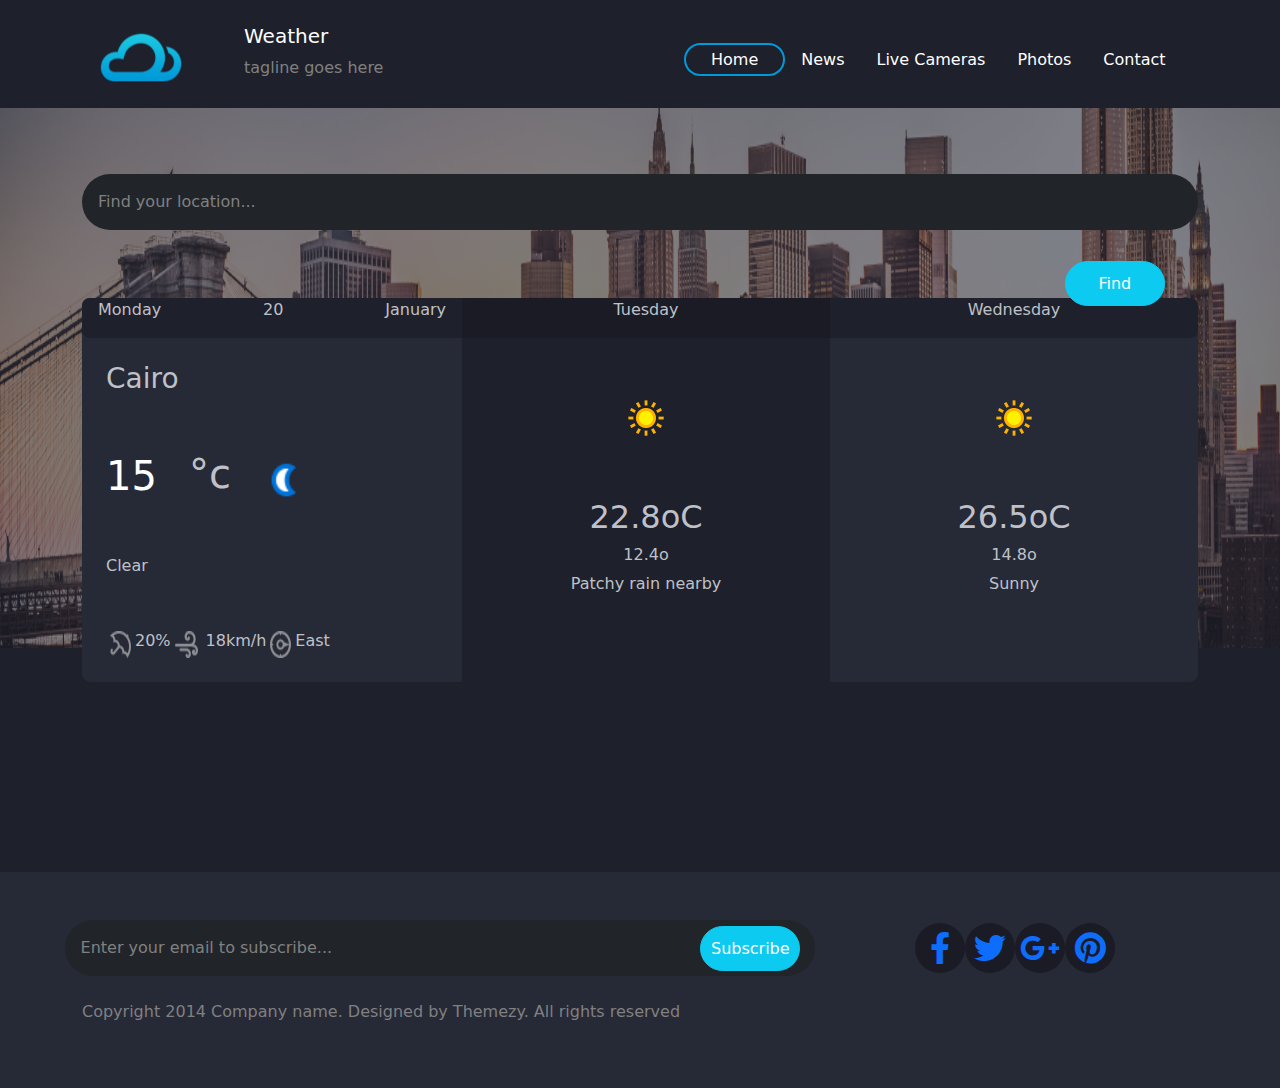
<file: index.html>
<html>
<head>
      <link href="https://fonts.googleapis.com/css2?family=Amatic+SC&family=Roboto+Slab:wght@600&display=swap"
        rel="stylesheet">
      <link rel="stylesheet" href="css/all.min.css" />
      <link rel="stylesheet" href="css/bootstrap.min.css" />
      <link rel="stylesheet" href="css/style.css">
    </head>
    <style>
     
      input[placeholder]::-webkit-input-placeholder{
        color: gray;

      }
      
    </style>
      

<body >
<section>
  <div class="container ">
    <div class="row">
      <div class="col-md-6 d-flex ">
        <div>
  <img src="./images/Screenshot (23).png" class="w-25" alt="">
      </div>
        <div class="p-4 motion">    
          <h1>Weather</h1>
          <p class="site-description">tagline goes here</p>
        </div>
      </div>
      <div class="col-md-6">
        <div class="menu pt-5">
          <ul class="d-flex ">
            <li>
              <a href="" class="amenu home">Home</a>
            </li>
            <li>
              <a href="" class="amenu p-3">News</a>
            </li>
            <li>
              <a href="" class="amenu  p-3">Live Cameras</a>
            </li>
            <li>
              <a href="" class="amenu  p-3">Photos</a>
            </li>
            <li>
              <a href="" class="amenu p-3">Contact</a>
            </li>
          </ul>
        </div>
      </div>
    </div>
 
   
</div>
</div>
</section>
<section id="wheather" >
  <div class="container mt-3 ">
<input class="form-control bg-dark w-100 rounded-5 p-3 " id="findinput" type="text" placeholder="Find your location...">
<button class="btn btn-info text-white text-center rounded-5 findbtn ">Find</button>
 <div class="d-flex mt-5">
<div >


  <div id="demo" class="rounded-start-3 ">
  <div class="d-flex item1 rounded-start-3 px-3">
   <p id="namedayproject">Monday</p>
   <span id="numdayproject" >20</span>
   <span id="monthdayproject" >January</span>
   
  </div>
  
  <h3 id="city" class="p-4">Cairo</h3>
  <div class="moon">
  <h1 id="temperture" class="p-4 fs-1 ">15</h1>
  <span class="fs-1 p-2 mt-2 ">°c</span>
  <img id="imgtoday" src="./images/moon.png" alt="" class="w-25 ">
</div>
  <h6 id="texttoday" class="p-4">Clear</h6>
  <div class="umbrala p-4 ">
    <img src="./images/icon-umberella.png" class="px-1 " alt="">
    <h6 id="humidity">20%</h6>
    
    <img src="./images/icon-wind.png" class="px-1" alt="">
    <h6 id="windkph" class="px-1">18km/h</h6>
    <img src="./images/icon-compass.png" alt="">
    <h6 id="direction" class="px-1">East</h6>
  </div>



  <div >
    
  </div>
</div>
  
</div>
 
<div id="demo2" >
  <div class="d-flex justify-content-center item2">
<p class="nextnameday">Tuesday</p>
</div>
   <div class="tommorw">
   <img src="./images/113.png" class="p-5 imgtomorrow" alt="">
   <h2 class="text-center temptomorrow">22.8oC</h2>
   <h6 class="text-center mintomorrow">12.4o</h6>
   <p class="text-center texttomorrow">Patchy rain nearby</p>
  </div>
</div>

  <div id="demo" class="rounded-end-3 " >
    <div class="d-flex justify-content-center item1 rounded-end-3 px-3">
  <p class="nextnameday">Wednesday</p>
</div>
    <div class="After-tommorow">
  <img src="./images/113.png" class="p-5 imgtomorrow" alt="">
  <h2 class="text-center temptomorrow">26.5oC</h2>
  <h6 class="text-center mintomorrow">14.8o</h6>
  <p class="text-center texttomorrow">Sunny</p>
  </div>
</div>

</div>
</div>
</section>
<div id="box"></div>
 

 <footer class="bg-footer py-lg-5 mt-4   ">
  <div class="container d-flex justify-content-center align-items-center ">
<input class="form-control bg-dark  rounded-5 p-3  text-white " id="subscribeinput" type="text" placeholder="Enter your email to subscribe...">
<button class="btn btn-info text-white text-center rounded-5 subscribebtn">Subscribe</button>

  <!-- <input class="form-control bg-dark inputsub w-75 rounded-4 text-white  " type="text" placeholder="Enter your email to subscribe"> -->
   <div class="social">
    <a href=""> <i class="fa-brands fa-facebook-f  fs-2"></i></a>
  </div>
  <div class="social">
   <a href=""> <i class="fa-brands fa-twitter fs-2"></i></a>
   </div>
   <div class="social">
   <a href=""> <i class="fa-brands fa-google-plus-g fs-2"></i></a>
   </div>
   <div class="social">
   <a href=""><i class="fa-brands fa-pinterest fs-2"></i></a>
   </div>
</div>
  
   <div class="container ">
    <p class="pt-4">Copyright 2014 Company name. Designed by Themezy. All rights reserved </p>
   </div>
</footer>

    <script src="js/bootstrap.bundle.min.js"></script>
    <script src="js/index.js"></script>
</body> 
</html>
</file>
<file: css/style.css>
body{
    background-color: #1e202b;
    color: gray;
}
h1{
    color: white;
    text-decoration:none;
    font-size: 20px;
    cursor: pointer;
}

.site-description{
    color: gray;
    text-decoration: none;
    cursor: pointer;

}

.inputsub{
    margin-block: 20px;
}

.bg-footer{
    background-color: #262936;
} 
#demo{
    width: 380px;
    background-color: #262936 ;
    margin-top: 20px; 
   color: #bfc1c8;

}
#demo2{
    width: 380px;
    background-color: #1e202b;
    margin-top: 20px;   
   color: #bfc1c8;

}

#wheather{
    padding: 50px;
    background-image: url("../images/banner.png");
    background-size: 100% 100%;
    background-position: center;
    height: 60%;
}


#box{
    width: 100%;
    height: 200px;
    background-color: rgb(30, 32, 43);
}
.item1{
    justify-content: space-between;
    background-color: #1e202b;
}
.item2{
    justify-content: space-between;
    background-color: #1a1b25;
}
#findinput{
    color: white;
    position: relative;
    border: none;
}

.findbtn{
    position: absolute;
    top: 29%;
    right: 9%;
    width: 100px;
    height: 45px;
    border-radius: 30px;
    padding: 10px 10px;


}
.moon{
    display: flex;
}
.umbrala{
   display: flex;
   
}
.After-tommorow{
    text-align: center;
}

.tommorw{
    text-align: center;
     
}

.social{
    display: flex;
    width: 50px;
    height: 50px;
    background-color: #1a1b25;
    border-radius: 50%;
    display: flex;
    align-items: center;
    justify-content: center;
}
.social:hover{
    background-color: blue;
}
.social a:hover{
    color: white;
}

#subscribeinput{
    color: white;
    position: relative;
    border: none;
   left:-9%;
   width: 750px;
}
.subscribebtn{
    position: absolute;
    right: 37.5%;
    width: 100px;
    height: 45px;
    border-radius: 30px;
    padding: 10px 10px;

}

.amenu{
text-decoration: none;
color: white;

}
ul {
    list-style-type: none;
}
.home{
    
    padding: 5px 25px;
     border: 2px solid #009ad8;
     border-radius: 30px;
}

.motion{
    position: absolute;
    left: 220px;
}
</file>
